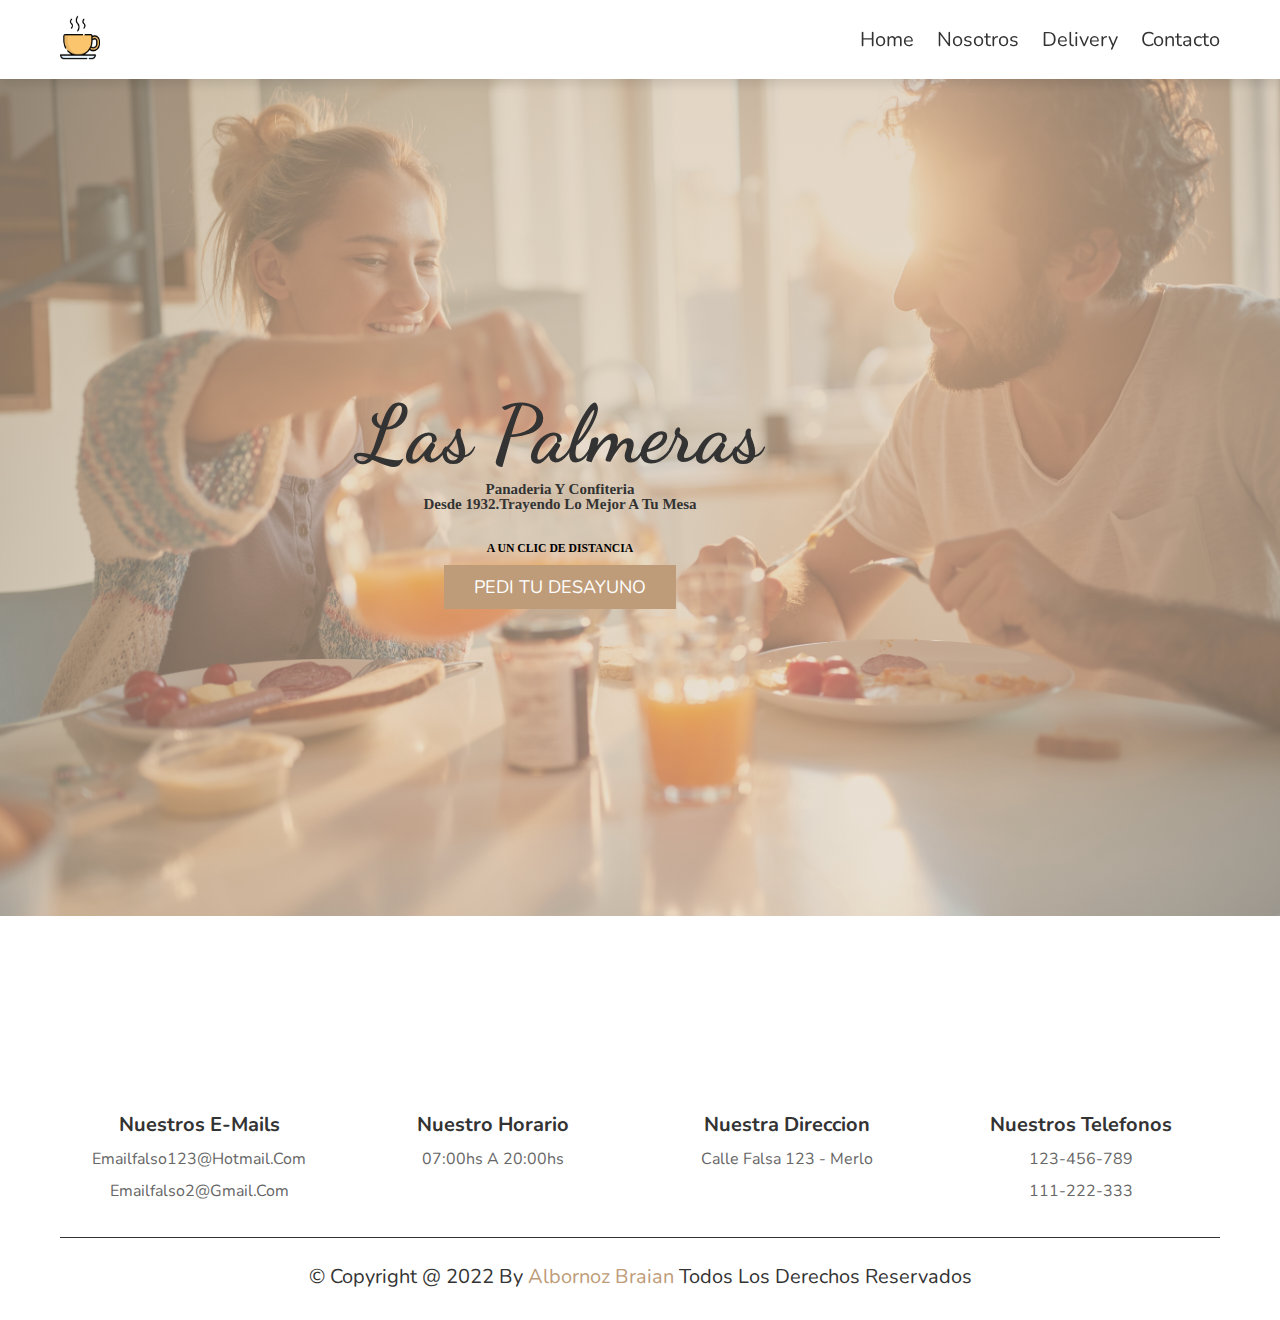
<file: index.html>
<!DOCTYPE html>
<html lang="en">
    <head>
        <meta charset="UTF-8">
        <meta http-equiv="X-UA-Compatible" content="IE=edge">
        <meta name="viewport" content="width=device-width, initial-scale=1.0">
        <title>Las Palmeras</title>
        <!-- CDN Link -->
        <link rel="stylesheet" href="https://cdnjs.cloudflare.com/ajax/libs/font-awesome/6.1.1/css/all.min.css" integrity="sha512-KfkfwYDsLkIlwQp6LFnl8zNdLGxu9YAA1QvwINks4PhcElQSvqcyVLLD9aMhXd13uQjoXtEKNosOWaZqXgel0g==" crossorigin="anonymous" referrerpolicy="no-referrer" />
        <!-- CSS Link -->
        <link rel="stylesheet" href="./styleHome.css">
    </head>

    <body>
        <!-- Header -->
        <header class="header">

            <section class="containerFlex">

                <a class="logo" href="./index.html"><img src="./Img/ImgComponentes/logo.png" alt="Las Palmeras"></a>

                <nav class="navbar">
                    <a href="./index.html">Home</a>
                    <a href="./Nosotros.html">Nosotros</a>
                    <a href="./Delivery.html">Delivery</a>
                    <a href="./contacto.html">Contacto</a>
                </nav>

                <div id="menu-btn" class="fas fa-bars"></div>

            </section>

        </header>

        <!-- Presentacion -->

        <div class="home-bg">
            <section class="home" id="home">
                <div class="content">
                    <h1>Las Palmeras</h1>
                    <h2>Panaderia y Confiteria</h2>  
                    <h2>Desde 1932.Trayendo lo mejor a tu mesa</h2>
                    <h3>A UN CLIC DE DISTANCIA</h3>
                    <a class="btn" href="./Delivery.html">PEDI TU DESAYUNO</a>
                </div>
            </section>
        </div>

        <!--Footer-->

        <section class="footer">

            <div class="box-container">

                <div class="box">
                    <i class="fas fa-envelope"></i>
                    <h3>Nuestros E-mails</h3>
                    <p>emailfalso123@hotmail.com</p>
                    <p>emailfalso2@gmail.com</p>
                </div> 
                
                <div class="box">
                    <i class="fas fa-clock"></i>
                    <h3>Nuestro Horario</h3>
                    <p>07:00hs a 20:00hs</p>
                </div>
    
                <div class="box">
                    <i class="fas fa-map-marker-alt"></i>
                    <h3>Nuestra Direccion</h3>
                    <p>Calle Falsa 123 - Merlo</p>
                </div>    
    
                <div class="box">
                    <i class="fas fa-phone"></i>
                    <h3>Nuestros Telefonos</h3>
                    <p>123-456-789</p>
                    <p>111-222-333</p>
                </div>

            </div>
            
            <div class="credit"> &copy; copyright @ 2022 by <span>Albornoz Braian</span> Todos los derechos reservados </div>
            
        </section>

        <!-- Scripts -->
            <script src="./home.js"></script>

    </body>

</html>
</file>
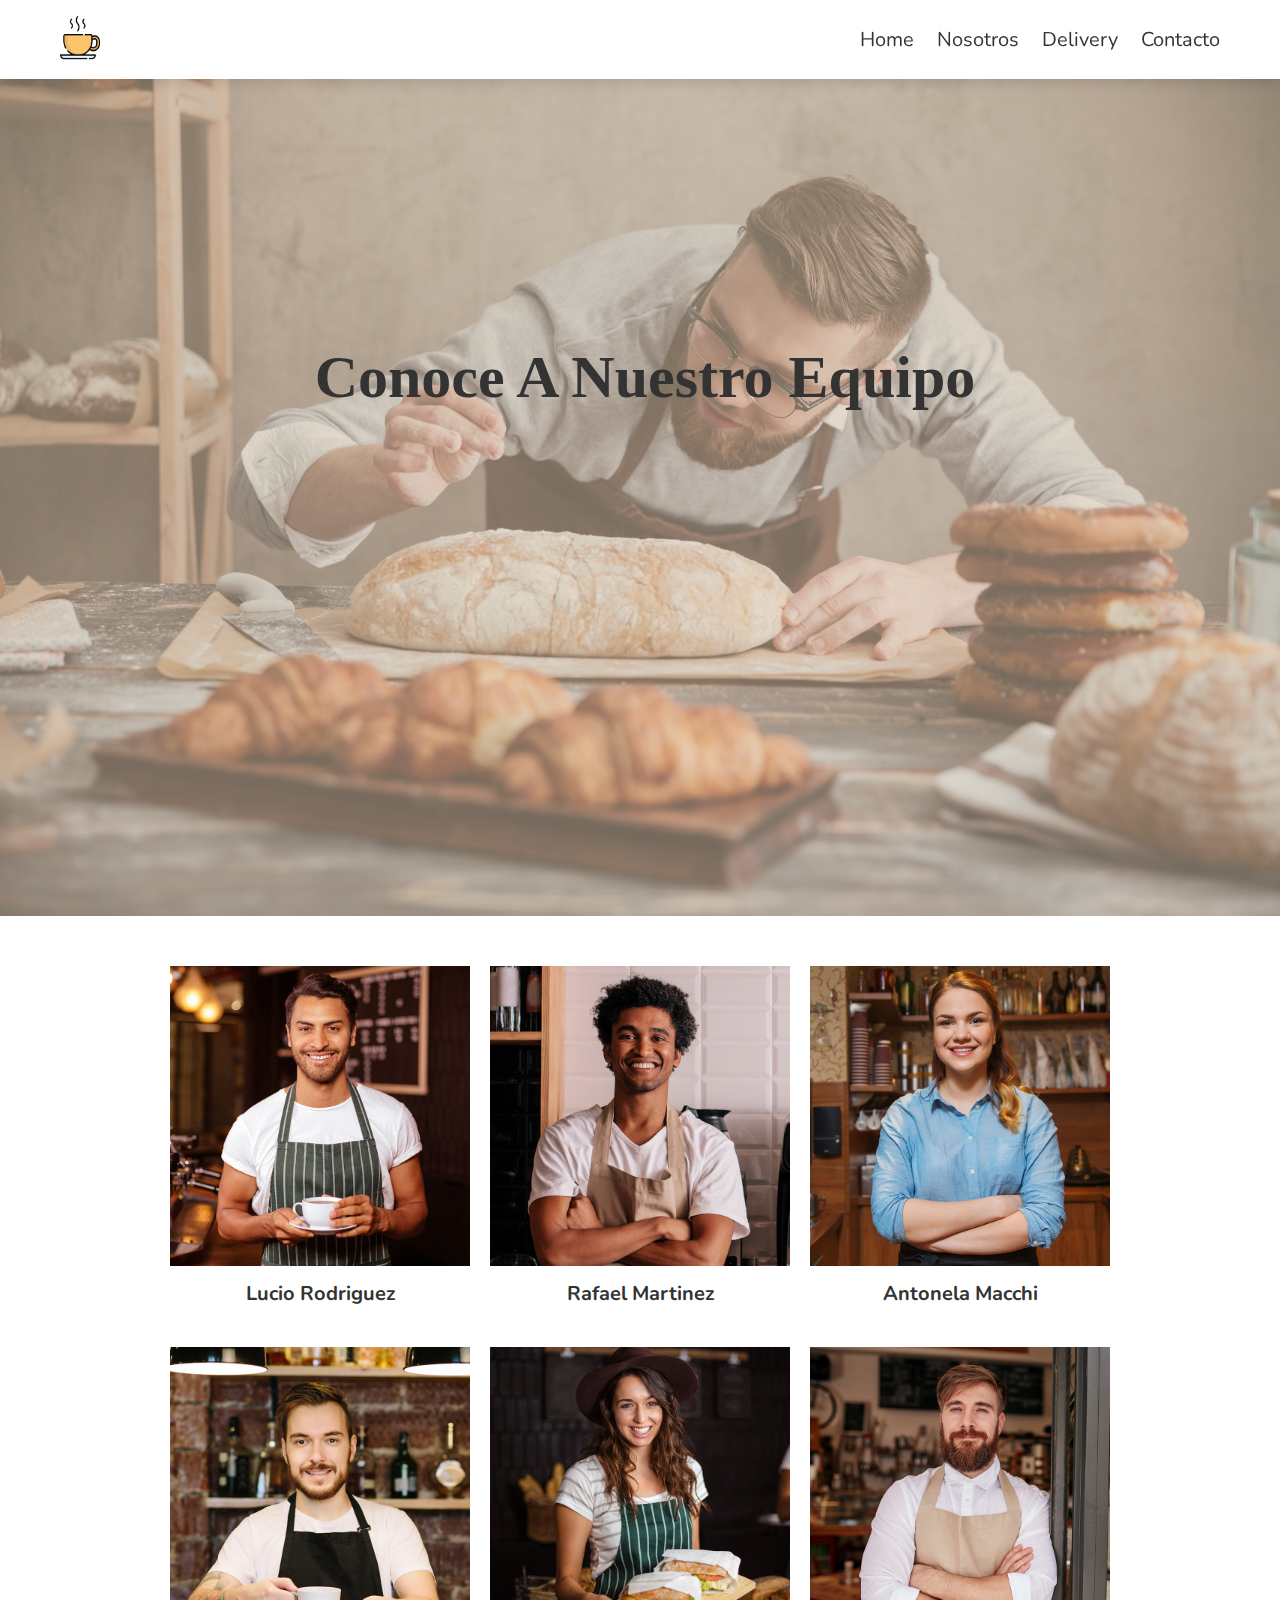
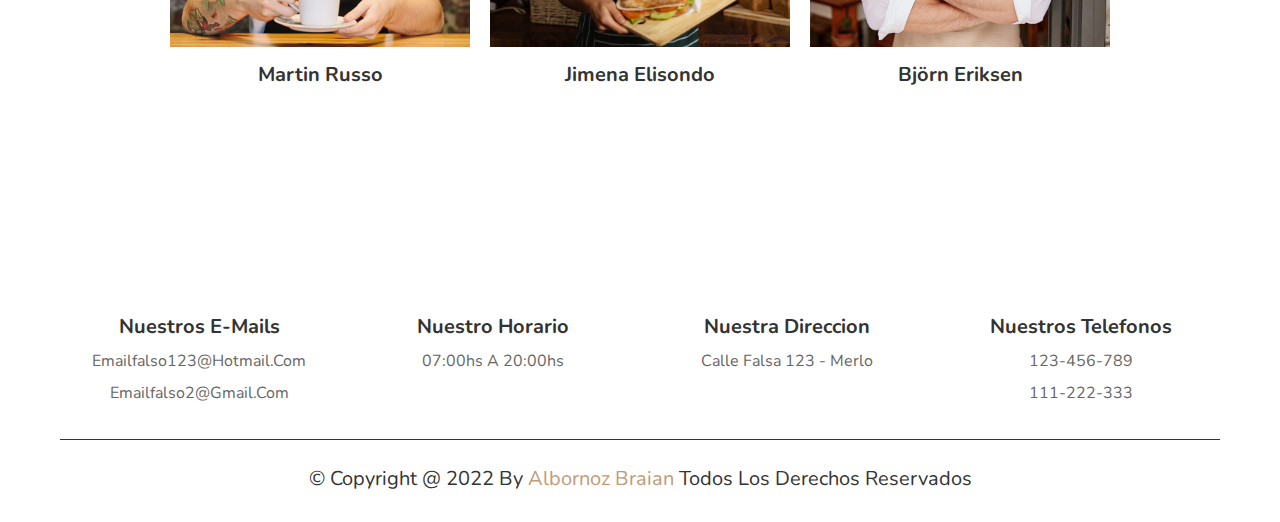
<file: Nosotros.html>
<!DOCTYPE html>
<html lang="en">
<head>
    <meta charset="UTF-8">
    <meta http-equiv="X-UA-Compatible" content="IE=edge">
    <meta name="viewport" content="width=device-width, initial-scale=1.0">
    <!-- CDN -->
    <link href="https://cdn.jsdelivr.net/npm/bootstrap@5.1.3/dist/css/bootstrap.min.css" rel="stylesheet" integrity="sha384-1BmE4kWBq78iYhFldvKuhfTAU6auU8tT94WrHftjDbrCEXSU1oBoqyl2QvZ6jIW3" crossorigin="anonymous">   
    <link rel="stylesheet" href="https://cdnjs.cloudflare.com/ajax/libs/font-awesome/6.1.1/css/all.min.css" integrity="sha512-KfkfwYDsLkIlwQp6LFnl8zNdLGxu9YAA1QvwINks4PhcElQSvqcyVLLD9aMhXd13uQjoXtEKNosOWaZqXgel0g==" crossorigin="anonymous" referrerpolicy="no-referrer" />
    <!-- CSS -->
    <link rel="stylesheet" href="./styleHome.css">
    <!-- Titulo -->
    <title>Nosotros</title>
</head>
<body>

    <!-- Header NavBar -->
    <header class="header">

        <section class="containerFlex">
  
            <a class="logo" href="./index.html"><img src="./Img/ImgComponentes/logo.png" alt="Las Palmeras"></a>
  
            <nav class="navbar">
              <a href="./index.html">Home</a>
              <a href="./Nosotros.html">Nosotros</a>
              <a href="./Delivery.html">Delivery</a>
              <a href="./contacto.html">Contacto</a>
            </nav>
  
            <div id="menu-btn" class="fas fa-bars"></div>
  
        </section>
  
    </header>

    <!--Nosotros-->

    <!-- Banner de bienvenida -->
    <div class="home-bg-nosotros">
        <section class="home-nosotros">
            <div class="content-nosotros">
                <h1 class="equipo">
                    Conoce a nuestro Equipo
                </h1>
                
            </div>
        </section>
    </div>

    <section class="team">

        <div class="box-container">

            <div class="box">
                <img src="./Img/ImgNosotros/our-team-1.jpg" alt="">
                <h3>lucio Rodriguez</h3>
            </div>
    
            <div class="box">
                <img src="./Img/ImgNosotros/our-team-2.jpg" alt="">
                <h3>rafael martinez</h3>
            </div>
    
            <div class="box">
                <img src="./Img/ImgNosotros/our-team-3.jpg" alt="">
                <h3>antonela macchi</h3>
            </div>
    
            <div class="box">
                <img src="./Img/ImgNosotros/our-team-4.jpg" alt="">
                <h3>martin russo </h3>
            </div>
    
            <div class="box">
                <img src="./Img/ImgNosotros/our-team-5.jpg" alt="">
                <h3>jimena elisondo</h3>
            </div>
    
            <div class="box">
                <img src="./Img/ImgNosotros/our-team-6.jpg" alt="">
                <h3>Björn Eriksen</h3>
            </div>

        </div>

    </section>


    <!--Footer-->

    <section class="footer">

        <div class="box-container">

            <div class="box">
                <i class="fas fa-envelope"></i>
                <h3>Nuestros E-mails</h3>
                <p>emailfalso123@hotmail.com</p>
                <p>emailfalso2@gmail.com</p>
            </div> 
            
            <div class="box">
                <i class="fas fa-clock"></i>
                <h3>Nuestro Horario</h3>
                <p>07:00hs a 20:00hs</p>
            </div>

            <div class="box">
                <i class="fas fa-map-marker-alt"></i>
                <h3>Nuestra Direccion</h3>
                <p>Calle Falsa 123 - Merlo</p>
            </div>    

            <div class="box">
                <i class="fas fa-phone"></i>
                <h3>Nuestros Telefonos</h3>
                <p>123-456-789</p>
                <p>111-222-333</p>
            </div>

        </div>
        
        <div class="credit"> &copy; copyright @ 2022 by <span>Albornoz Braian</span> Todos los derechos reservados </div>
        
    </section>

    <!-- Scripts -->
        <script src="./home.js"></script>
</body>
</html>
</file>
<file: styleHome.css>
@import url('https://fonts.googleapis.com/css2?family=Dancing+Script&family=Merienda+One&family=Nunito:wght@200;300;400;500;600&family=Permanent+Marker&family=Roboto:wght@100&family=Satisfy&family=Solway:wght@300&display=swap');
:root{
    --main-color:#be9c79;
    --black:#333;
    --white:#fff;
    --light-color:#666;
    --border:.1rem solid var(--black);
    --box-shadow:0 .5rem 1rem rgba(0,0,0,.1);
}

*{
    font-family: 'Nunito', sans-serif;
    margin: 0 ; 
    padding: 0;
    box-sizing:border-box;
    outline:none ;
    border:none;
    text-decoration: none ;
    text-transform: capitalize;

}
*::selection{
    background-color: var(--main-color);
    color: var(--white);
}

::-webkit-scrollbar{
    height: .5rem;
    width: 1rem;
}

::-webkit-scrollbar-track{
    background-color: transparent;
}

::-webkit-scrollbar-thumb{
   background-color: var(--main-color);
}

/* Home */


html{
    font-size: 62.5%;
    overflow-x:hidden ;
    scroll-behavior: smooth;
    scroll-padding-top: 6rem;
}
section{
    padding: 3rem 2rem;
    max-width: 1200px;
    margin: 0 auto;
}
.header{
    position: sticky;
    top:0;
    left: 0;
    right: 0;
    background-color: var(--white);
    box-shadow: var(--box-shadow);
    z-index: 1000;
}
.header .containerFlex{
    display: flex;
    align-items: center;
    justify-content: space-between;
    position: relative;
    padding: 1.5rem 2rem;
}
.header .containerFlex .logo img{
    height: 4.5rem;
}
.header .containerFlex .navbar a{
    margin-left: 2rem;
    font-size: 2rem;
    color: var(--black);
    text-decoration: none;
}

.header .containerFlex .navbar a:hover{
    text-decoration: underline ;
    color:var(--main-color);
}
#menu-btn{
    display: none;
    font-size: 2.5rem;
    color:var(--black);
    cursor: pointer;
}
.home-bg{
    background-image: linear-gradient(rgb(209 188 161 / 61%), rgba(214, 196, 172, 0.514)), url(./Img/ImgHome/fondo-desayuno.jpg);
    background-size: cover ;
    background-position: center;
    
}
.home-bg .home{
    height: 93vh;
    display: flex;
    align-items: center;
}
.home-bg .home .content{
    width: 100rem;
    text-align: center;
}
.home-bg .home .content h1{
    font-size: 8rem;
    color:var(--black);
    font-family: 'Dancing Script', cursive;}

.home-bg .home .content h2 {

    font-family:'Merienda One',Cursive;
    font-size: 1.5rem;
    color: var(--black);
    line-height: 1;
    
}
.home-bg .home .content h3{
    font-family:'Merienda One',Cursive;
    padding-top: 3rem;
}

.btn{
    display: inline-block;
    margin-top: 1rem;
    background-color: var(--main-color);
    color: var(--white);
    cursor: pointer;
    font-size: 1.8rem;
    padding: 1rem 3rem;
   
}
.btn:hover{
    background-color: var(--main-color);
    color: var(--white);
    
}

/* Fin Home */

/* Delivery */

.home-bg-pedido{
    background-image: linear-gradient(rgb(209 188 161 / 61%), rgba(214, 196, 172, 0.514)), url(./Img/ImgDelivery/fondo-Delivey.jpg);
    background-size: cover ;
    background-position: center;
}
.home-bg-pedido .home-pedido{
    height: 93vh;
    display: flex;
    align-items: center;
}
.home-bg-pedido .home-pedido .content-pedido{
    width: 100%;
    text-align: center;
}
.home-bg-pedido .home-pedido .content-pedido h1{
    font-size: 6rem;
    color:var(--black);
    margin-left: 9rem;
    padding-bottom: 10rem;
    padding-right: 7rem;
    font-family:'Merienda One',Cursive;
}

img{
    width: 4rem;
}


.backColor{
    background-color: bisque;
}
.card{
    background-color: var(--main-color);
}
.card-body{
    background-color: bisque;
    text-align: center;
}
.card-body .card-title{
    font-size: 2rem;
    color: var(--light-color);
}
.card-body p{
    font-size: 2rem;
    color: var(--light-color);
}

p{
    font-size: 25px;
}

.btn:active {
background-color: var(--black);
box-shadow: 0 5px #666;
transform: translateY(4px);
}


.container .row h2{
   text-align: center;
   padding-top: 4rem;
   line-height: 2;
   font-size: 3rem;
   color: var(--black);
}
.container .row h3{
    text-align: center;
    color: var(--black);
 }

.offcanvas.show {
    transform: none;
    transition: 1s;
    width: 60rem;
    background-color: bisque;
    font-size: 1.5rem;
    opacity: none;
}
.offcanvas-header h5{
    font-size: 2rem;

}


.row .flechaAbajo{
    text-align: center;
}

.row .flechaAbajo img{
    width:  12rem;
    height: 9rem;
    margin: 4rem;
}
.btn-carrito{
    position: fixed;
    right: 1rem;
    bottom: 0;
    border-radius: 30%;
}

.imgcarrito{
    width: 10rem;
}
.contenedor-carrito{
    display: flex;
}


.btn-secondary{
    background-color: var(--main-color);
}
.btn-secondary:hover{
    background-color: var(--black);
}


.btn-info{
    border-color: var(--main-color) ;
}
.btn-danger{
    border-color: var(--main-color) ;
}


#boton-finalizar a{

    outline:none ;
    border:none;
    text-decoration: none ;
    color: var(--white);

}

div.modal-backdrop.fade.show{
    display: none;
}
div.modal-backdrop{
    position: relative;
}
.modal-title{
    margin-left: 16rem;
    font-family:'Lucida Sans', 'Lucida Sans Regular', 'Lucida Grande', 'Lucida Sans Unicode', Geneva, Verdana, sans-serif;

}


.wrapper {
    margin-left: 2rem;
    margin-top: 3rem;
    margin-bottom: 8rem;
    width: 90%;
    padding: 2rem;
    background: #fff;
    box-shadow: 0 0px 2.2px rgba(0, 0, 0, 0.028), 0 0px 5.3px rgba(0, 0, 0, 0.04),
        0 0px 10px rgba(0, 0, 0, 0.05), 0 0px 17.9px rgba(0, 0, 0, 0.06),
        0 0px 33.4px rgba(0, 0, 0, 0.072), 0 0px 80px rgba(0, 0, 0, 0.1);
}


form,
input,
textarea,
button {
    font-family: inherit;
    font-size: initial;
}

.form-group label {
    display: block;
    margin: 2rem 0 0.5rem 0;
}

.form-group input[type="text"],
.form-group input[type="email"],
.form-group textarea {
    width: 100%;
    padding: 1rem 0.8rem;
    border: 1px solid rgba(0, 0, 0, 0.2);
    outline: 0;
    transition: border 0.15s;
}

.form-group input[type="text"],
.form-group input[type="email"] {
    height: 4.6rem;
}

.form-group textarea {
    resize: vertical;
}

.submit {
    font-weight: bold;
    margin-top: 1rem;
    padding: 1rem 1.5rem;
    border: none;
    background: rgba(173, 216, 230, 0.7);
    cursor: pointer;
    transition: 0.15s;
    margin-left: 10rem;
}

i {
    margin-right: 0.5rem;
}

.submit:hover {
    background: rgba(173, 216, 230, 1);
}

.form-group input[type="text"]:focus,
.form-group input[type="email"]:focus,
.form-group textarea:focus {
    border: 1px solid #222;
}



/* FIN Delivery */


/* Nosotros */

.home-bg-nosotros{
    background-image: linear-gradient(rgb(209 188 161 / 61%), rgba(214, 196, 172, 0.514)), url(./Img/ImgNosotros/fondo-Equipo.jpg);
    background-size: cover ;
    background-position: center;
}
.home-bg-nosotros .home-nosotros{
    height: 93vh;
    display: flex;
    align-items: center;
}
.home-bg-nosotros .home-nosotros .content-nosotros{
    width: 100%;
    text-align: center;
}
.home-bg-nosotros .home-nosotros .content-nosotros h1{
    font-size: 6rem;
    color:var(--black);
    margin-left: 9rem;
    padding-bottom: 24rem;
    padding-right: 8rem;
    font-family:'Merienda One',Cursive;
    }

.team .box-container{
    display: grid;
    grid-template-columns: repeat(auto-fit,30rem);
    gap: 2rem;
    justify-content: center;
}
.team .box-container .box{
    text-align: center;
    padding-top: 2rem;
}
.team .box-container .box img{
    width: 100%;
    object-fit: cover;
    margin-bottom: 1rem;
}
.team .box-container .box h3{
    font-size: 2rem;
    color: var(--black);
}
/* Fin Nosotros */



/* Contacto */
.contact .heading{
    text-align: center;
}
.contact .heading img{
    width: 25rem; ;
}
.contact .row{
    display: flex;
    align-items: center;
    flex-wrap: wrap;
    gap: 2rem;
}
.contact .row .image{
    flex: 1 1 50rem;
}
.contact .row .image img{
    width: 100%;
}
.contact .row form{
    flex: 1 1 30rem;
    border:var(--border);
    padding: 2rem;
    text-align: center;
}
.contact .row form h3{
    font-size: 2.5rem;
    margin-bottom: 1rem;
    color: var(--black);
}
.contact .row form .box{
    width: 100%;
    padding: 1.4rem;
    font-size: 1.8rem;
    color: var(--black);
    border: var(--border);
    margin: 1rem 0;

}
.swal2-container.swal2-center>.swal2-popup {
    font-size: 1.5rem !important;
}
.swal2-styled.swal2-confirm{
    background-color: var(--main-color) !important;
}
.swal2-popup.swal2-toast .swal2-title{
    font-size: 2.2rem !important;
}


/* Fin Contacto */



/* Footer */
.footer{
    margin-top: 10rem;
}
.footer .box-container {
    display: grid;
    grid-template-columns: repeat(auto-fit,minmax(27rem,1fr));
    gap: 1.5rem;
    align-items: flex-start;
}

.footer .box-container .box {
   text-align: center;
}

.footer .box-container .box i {
    font-size: 2.5rem;
    line-height: 6rem;
    height: 6rem;
    width: 6rem;
    border-radius: 50%;
    background-color: var(--main-color);
    color: var(--white);
    margin-bottom:.5rem ;
}
.footer .box-container .box h3{
    margin: .5rem 0;
    font-size: 2rem;
    color: var(--black);
}
.footer .box-container .box p{
    line-height: 2;
    font-size: 1.6rem;
    color: var(--light-color);
}
.footer .credit{
    text-align: center;
    margin-top: 3rem;
    padding-top: 2.5rem;
    border-top: var(--border);
    font-size: 2rem;
    color:var(--black)
}
.footer .credit span{
    color: var(--main-color);
}
/* Fin Footer */



/* Media queries */
@media (max-width:991px){
    html{
        font-size: 55%;
    }
}

@media (max-width:768px){
    #menu-btn{
        display:inline-block;
        transition: .2s linear ;
    }
    #menu-btn.fa-times{
        transform: rotate(180deg);
    }
  

    .header .containerFlex .navbar{
        position:absolute;
        top: 99%;
        left: 0;
        right: 0;
        background-color: var(--white);
        border-top: var(--border);
        border-bottom: var(--border);
        clip-path: polygon(0 0, 100% 0, 100% 0, 0 0);

    }
    .header .containerFlex .navbar.active{
        clip-path: polygon(0 0, 100% 0, 100% 100%, 0% 100%);
        display: block;

    }
    .header .containerFlex .navbar a{
        display: block;
        margin: 2rem;
        text-decoration: none;
    }
    
    .home-bg{
        background-position: center;
    }
    .home-bg .home{
        justify-content: center;
    }

    .btn{
        display: inline-block;
        margin-top: 1rem;
        background-color: var(--main-color);
        color: var(--white);
        cursor: pointer;
        font-size: 1.5rem;
        padding: 1rem 3rem;
    }

    .btn-carrito{
        position: fixed;
        right: 1rem;
        bottom: 0;
        font-size: 1.5rem;
    }
    

}

@media(max-width:520px){

    #items tr td{

        font-size: 1.5rem;

    }
    #items tr .boton-carrito{

        font-size: 1rem;

    }

}

@media (max-width:456px){
    html{
        font-size: 50%;
    }

.home-bg .home .content h1{
    font-size: 6rem;
}

}
</file>
